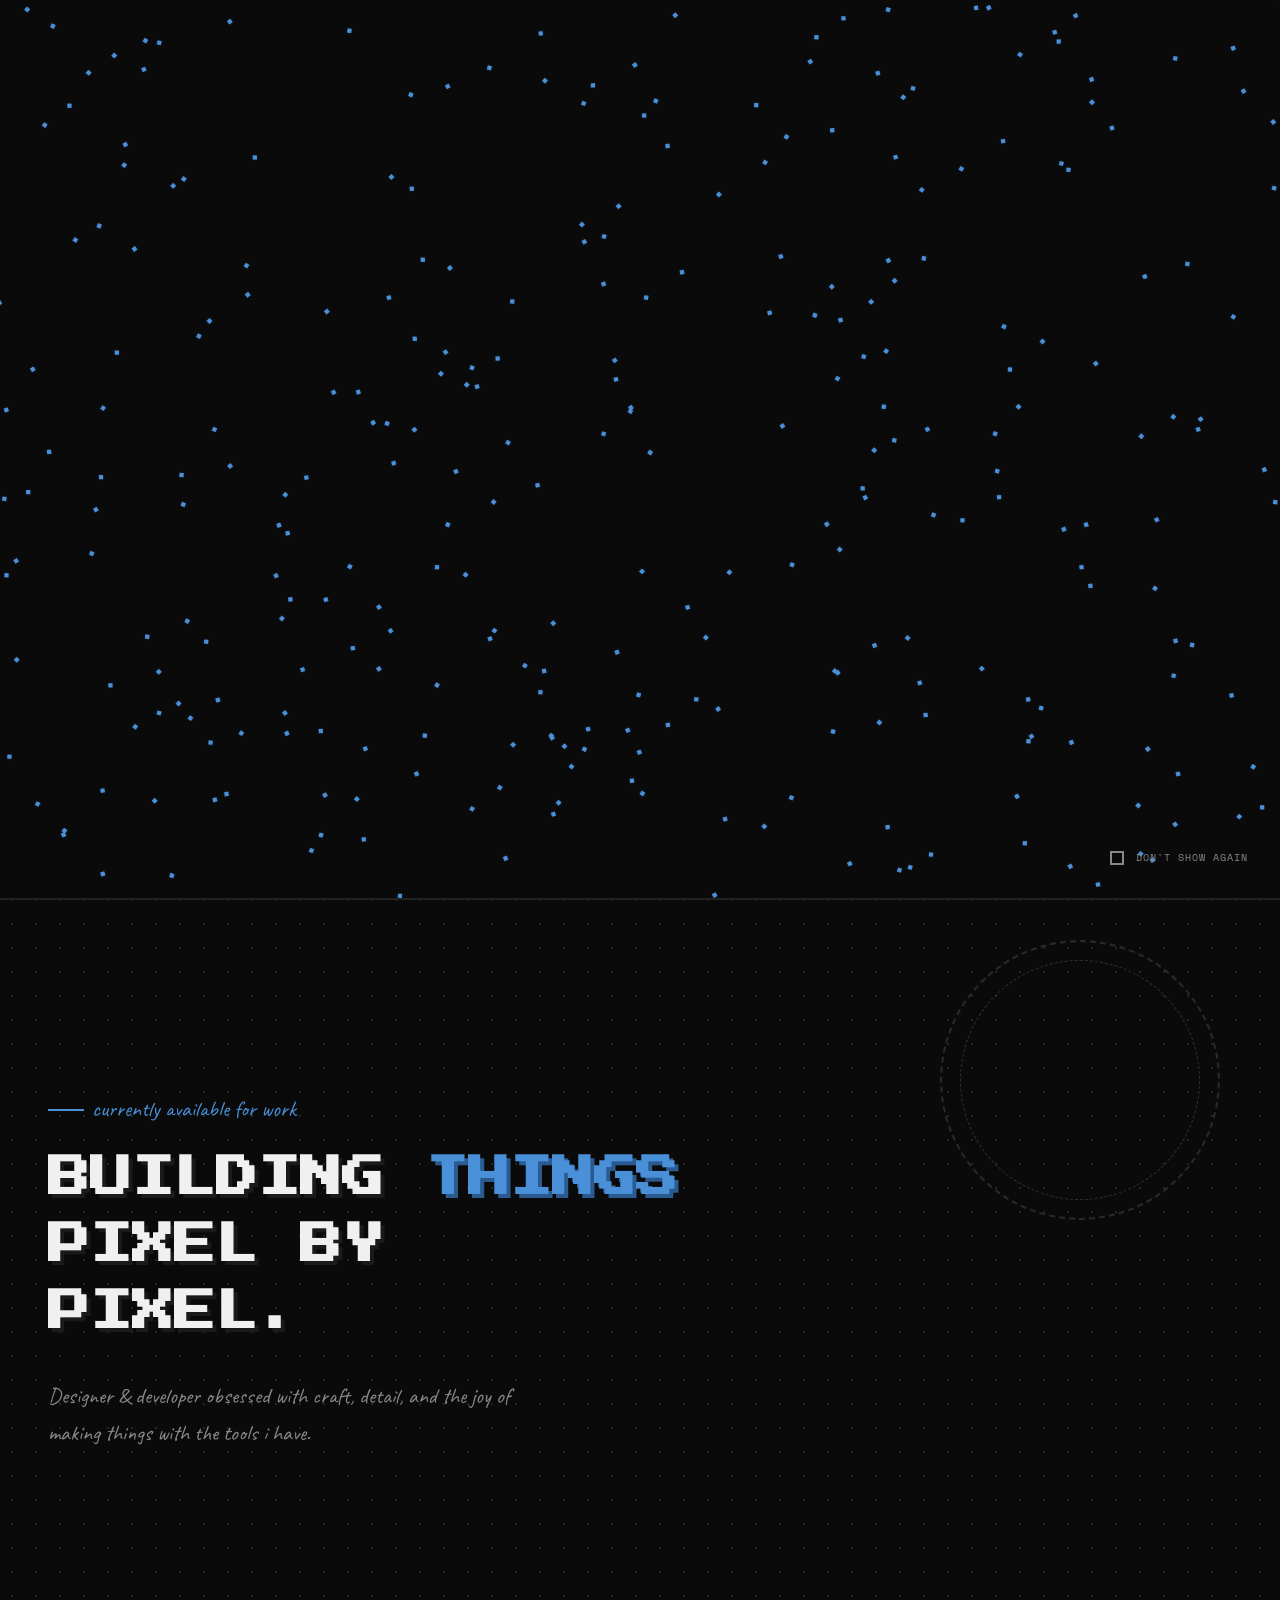
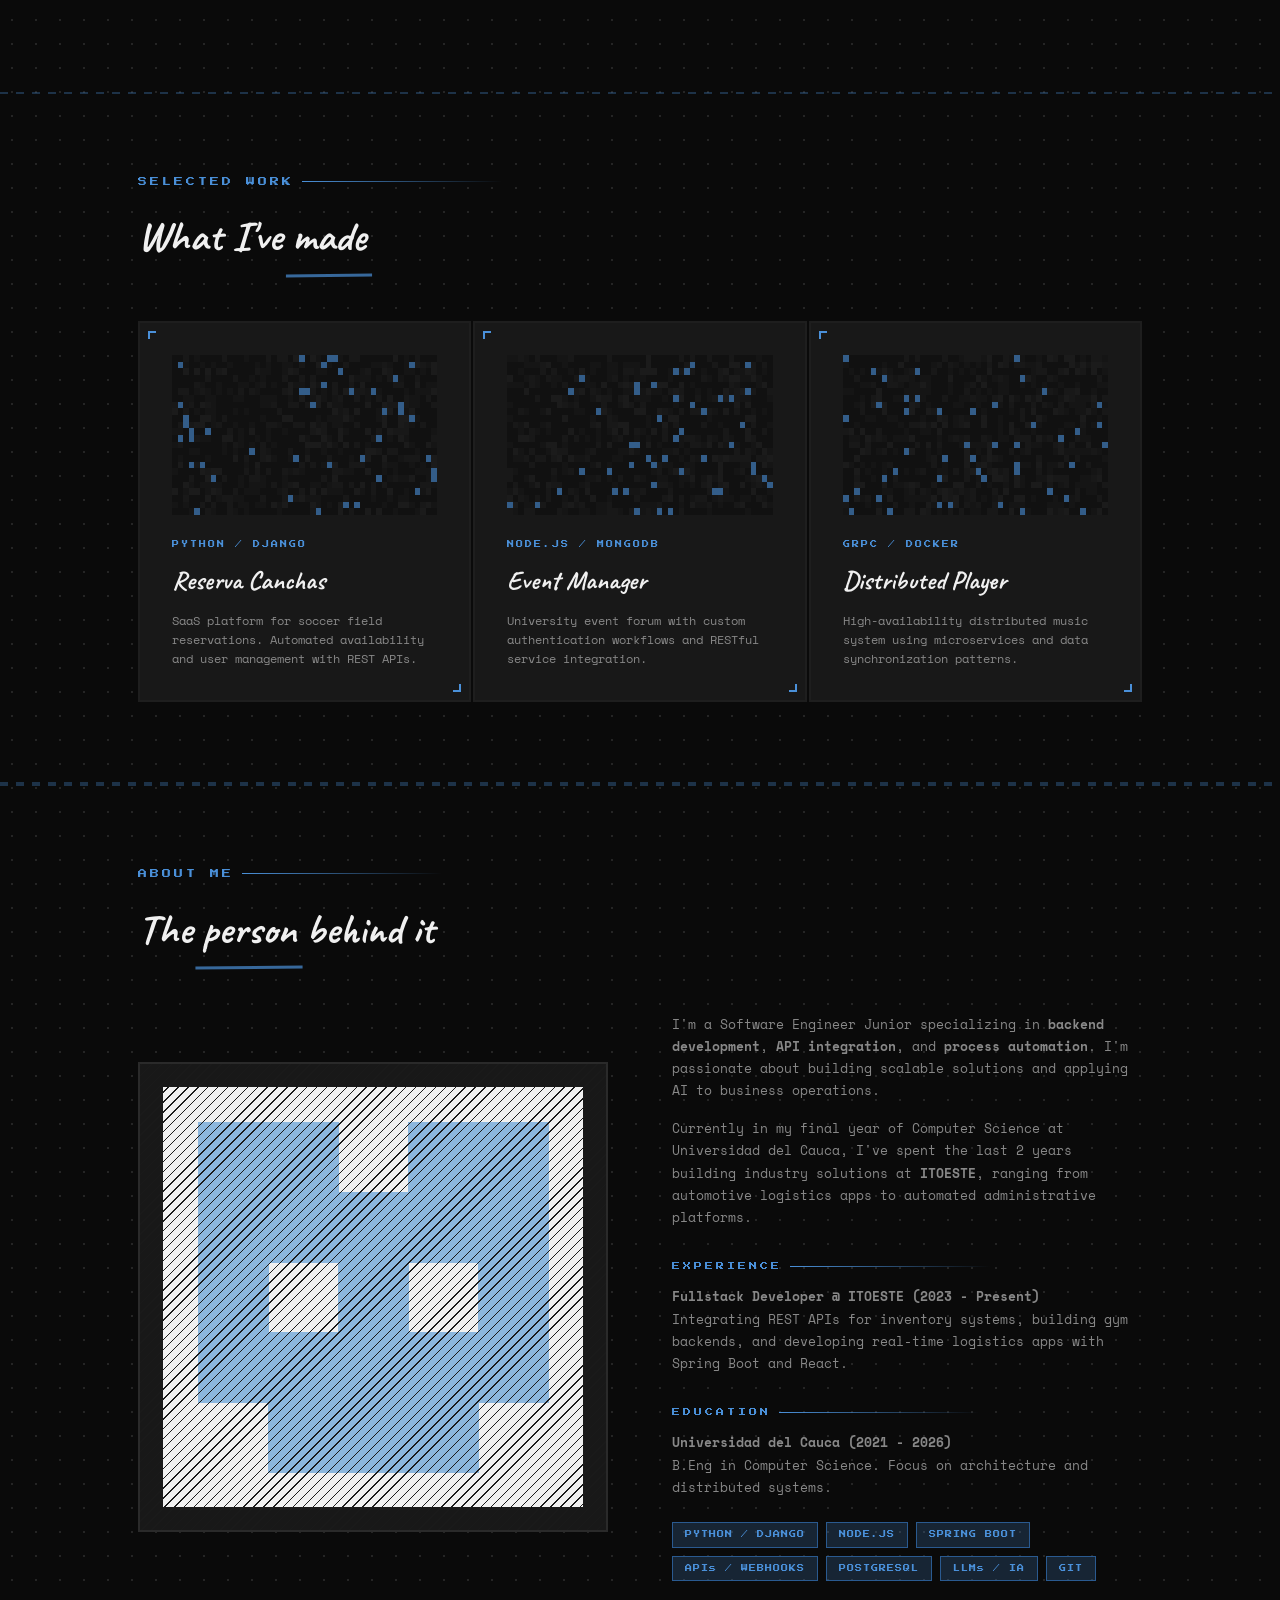
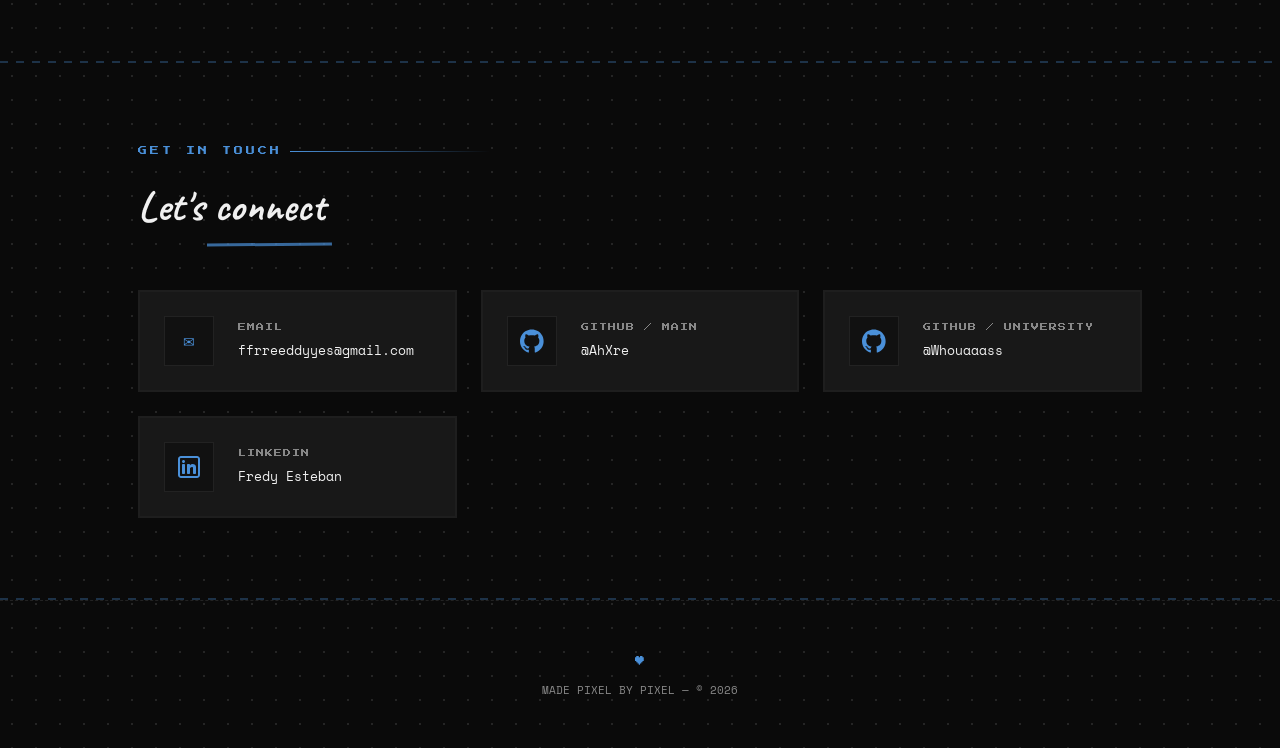
<file: index.html>
<!DOCTYPE html>
<html lang="en">
<head>
<meta charset="UTF-8">
<meta name="viewport" content="width=device-width, initial-scale=1.0">
<title>Portfolio — Frdy</title>
<link rel="icon" href="favicon.png" type="image/png">
<link href="https://fonts.googleapis.com/css2?family=Press+Start+2P&family=Caveat:wght@400;700&family=Space+Mono:wght@400;700&display=swap" rel="stylesheet">
<link rel="stylesheet" href="index.css">
</head>

<body class="no-scroll">

<!-- ─── ENTRY ANIMATION OVERLAY ──────────── -->
<div id="entry-overlay">
  <div id="name-reveal">Fredy Esteban</div>
  <div id="pixel-grid-container">
    <div id="pixel-grid"></div>
  </div>
  <div id="overlay-btns" class="btn-group reveal-btns">
    <a href="#work" class="btn btn-primary">▶ See my work</a>
    <a href="#contact" class="btn btn-outline">→ Get in touch</a>
  </div>
  <div id="entry-hint">
    <span class="hint-icon">↖</span>
    <span>Move your mouse or touch to reveal</span>
  </div>
  <div class="skip-container">
    <label class="skip-label">
      <input type="checkbox" id="skip-animation-check">
      <span class="custom-checkbox"></span>
      Don't show again
    </label>
  </div>
</div>

<!-- ─── NAV ─────────────────────────────── -->
<nav>
  <div class="logo">[ FREDY.DEV ]</div>
  <ul class="nav-links">
    <li><a href="#work">work</a></li>
    <li><a href="#about">about</a></li>
    <li><a href="#contact">contact</a></li>
  </ul>
  <button id="menu-toggle" aria-label="Toggle menu">
    <span class="bar"></span>
    <span class="bar"></span>
    <span class="bar"></span>
  </button>
</nav>

<!-- ─── HERO ─────────────────────────────── -->
<div class="hero">
  <div class="eyebrow">currently available for work</div>
  <h1>BUILDING <span>THINGS</span><br>PIXEL BY<br>PIXEL.</h1>
  <p class="hero-sub">Designer & developer obsessed with craft, detail, and the joy of making things with the tools i have.</p>
</div>

<div class="divider"></div>

<!-- ─── WORK ──────────────────────────────── -->
<section id="work">
  <div class="section-label">selected work</div>
  <h2>What I've <span class="sketch-underline">made</span></h2>

  <div class="work-grid">
    <div class="work-card" onclick="window.open('https://github.com/cuybyter-alt/CanchaAppWeb', '_blank')">
      <div class="card-img">
        <canvas id="c1" width="48" height="24"></canvas>
      </div>
      <div class="card-tag">PYTHON / DJANGO</div>
      <div class="card-title">Reserva Canchas</div>
      <p class="card-desc">SaaS platform for soccer field reservations. Automated availability and user management with REST APIs.</p>
    </div>

    <div class="work-card" onclick="window.open('https://github.com/maxskaink/EventManager', '_blank')">
      <div class="card-img">
        <canvas id="c2" width="48" height="24"></canvas>
      </div>
      <div class="card-tag">NODE.JS / MONGODB</div>
      <div class="card-title">Event Manager</div>
      <p class="card-desc">University event forum with custom authentication workflows and RESTful service integration.</p>
    </div>
    <div class="work-card" onclick="window.open('https://github.com/Whouaaass/lsd_requerimiento_2', '_blank')">
      <div class="card-img">
        <canvas id="c3" width="48" height="24"></canvas>
      </div>
      <div class="card-tag">gRPC / DOCKER</div>
      <div class="card-title">Distributed Player</div>
      <p class="card-desc">High-availability distributed music system using microservices and data synchronization patterns.</p>
    </div>
  </div>
</section>

<div class="divider"></div>

<!-- ─── STYLE GUIDE ──────────────────────── -->
<section class="hidden">
  <div class="section-label">style guide</div>
  <h2>The Design <span class="sketch-underline">System</span></h2>

  <div class="guide-grid">
    <!-- Colors -->
    <div class="guide-block">
      <div class="guide-title">// COLOR PALETTE</div>
      <div class="swatch-row">
        <div>
          <div class="swatch" style="background:#0a0a0a;border:2px solid #2a2a2a;"></div>
          <div class="swatch-label">BLACK<br>#0a0a0a</div>
        </div>
        <div>
          <div class="swatch" style="background:#181818;border:2px solid #2a2a2a;"></div>
          <div class="swatch-label">PANEL<br>#181818</div>
        </div>
        <div>
          <div class="swatch" style="background:#f0f0f0;"></div>
          <div class="swatch-label">WHITE<br>#f0f0f0</div>
        </div>
        <div>
          <div class="swatch" style="background:#4a90d9;"></div>
          <div class="swatch-label">BAY<br>#4a90d9</div>
        </div>
        <div>
          <div class="swatch" style="background:#2a5a90;"></div>
          <div class="swatch-label">DIM<br>#2a5a90</div>
        </div>
      </div>
    </div>

    <!-- Typography -->
    <div class="guide-block">
      <div class="guide-title">// TYPOGRAPHY</div>

      <div class="type-specimen">
        <div class="type-meta">Press Start 2P — headings, UI labels</div>
        <div style="font-family:'Press Start 2P',monospace;font-size:14px;color:var(--white);">HELLO WORLD</div>
      </div>
      <div class="type-specimen">
        <div class="type-meta">Caveat — display text, sketch feel</div>
        <div style="font-family:'Caveat',cursive;font-size:30px;font-weight:700;color:var(--white);">Hello World</div>
      </div>
      <div class="type-specimen">
        <div class="type-meta">Space Mono — body, code, UI</div>
        <div style="font-family:'Space Mono',monospace;font-size:13px;color:var(--white);">Hello World — 0123456789</div>
      </div>
    </div>

    <!-- Buttons -->
    <div class="guide-block">
      <div class="guide-title">// COMPONENTS — BUTTONS</div>
      <div style="display:flex;flex-direction:column;gap:1rem;align-items:flex-start;">
        <a href="#" class="btn btn-primary">▶ Primary Action</a>
        <a href="#" class="btn btn-outline">→ Secondary</a>
      </div>
    </div>

    <!-- Effects -->
    <div class="guide-block">
      <div class="guide-title">// EFFECTS & TEXTURE</div>
      <div style="display:flex;flex-direction:column;gap:1rem;">
        <div style="padding:1rem;background:var(--panel);border:2px solid #2a2a2a;position:relative;">
          <div style="position:absolute;top:6px;left:6px;width:6px;height:6px;border-top:2px solid var(--bay-blue);border-left:2px solid var(--bay-blue);"></div>
          <div style="position:absolute;bottom:6px;right:6px;width:6px;height:6px;border-bottom:2px solid var(--bay-blue);border-right:2px solid var(--bay-blue);"></div>
          <span style="font-size:12px;color:var(--muted);">Pixel corner card</span>
        </div>
        <div style="padding:1rem;background:var(--bay-glow);border:2px solid var(--bay-blue);box-shadow:0 0 18px var(--bay-glow);">
          <span style="font-size:12px;color:var(--bay-blue);font-family:'Press Start 2P',monospace;font-size:8px;">BLUE LIGHT PANEL</span>
        </div>
        <div style="height:2px;background:repeating-linear-gradient(90deg,var(--bay-blue) 0px,var(--bay-blue) 8px,transparent 8px,transparent 16px);"></div>
        <div style="font-family:'Caveat',cursive;font-size:18px;color:var(--muted);">— dashed rules, hatch fills, rough edges</div>
      </div>
    </div>
  </div>

  <!-- Skills tags demo -->
  <div class="guide-title" style="margin-top:1rem;">// TAGS & LABELS</div>
  <div class="skill-list">
    <span class="skill-pill">REACT</span>
    <span class="skill-pill">CANVAS</span>
    <span class="skill-pill">THREE.JS</span>
    <span class="skill-pill">CSS</span>
    <span class="skill-pill">MOTION</span>
    <span class="skill-pill">FIGMA</span>
  </div>
</section>

<div class="divider"></div>

<!-- ─── ABOUT ──────────────────────────────── -->
<section id="about">
  <div class="section-label">about me</div>
  <h2>The <span class="sketch-underline">person</span> behind it</h2>

  <div class="about-wrap">
    <div class="sketch-avatar">
        <img src="assets/person-image.png" alt="person-image" />
    </div>
    <div class="about-text">
      <p>I'm a Software Engineer Junior specializing in <strong>backend development</strong>, <strong>API integration</strong>, and <strong>process automation</strong>. I'm passionate about building scalable solutions and applying AI to business operations.</p>
      
      <p>Currently in my final year of Computer Science at Universidad del Cauca, I've spent the last 2 years building industry solutions at <strong>ITOESTE</strong>, ranging from automotive logistics apps to automated administrative platforms.</p>

      <div class="section-label" style="margin-top:2rem; font-size: 8px;">Experience</div>
      <p><strong>Fullstack Developer @ ITOESTE (2023 - Present)</strong><br>
      Integrating REST APIs for inventory systems, building gym backends, and developing real-time logistics apps with Spring Boot and React.</p>

      <div class="section-label" style="margin-top:2rem; font-size: 8px;">Education</div>
      <p><strong>Universidad del Cauca (2021 - 2026)</strong><br>
      B.Eng in Computer Science. Focus on architecture and distributed systems.</p>

      <div class="skill-list">
        <span class="skill-pill">PYTHON / DJANGO</span>
        <span class="skill-pill">NODE.JS</span>
        <span class="skill-pill">SPRING BOOT</span>
        <span class="skill-pill">APIs / WEBHOOKS</span>
        <span class="skill-pill">POSTGRESQL</span>
        <span class="skill-pill">LLMs / IA</span>
        <span class="skill-pill">GIT</span>
      </div>
    </div>
  </div>
</section>

<div class="divider"></div>

<!-- ─── CONTACT ─────────────────────────────── -->
<section id="contact">
  <div class="section-label">get in touch</div>
  <h2>Let's <span class="sketch-underline">connect</span></h2>

  <div class="contact-grid">
    <a href="mailto:ffrreeddyyes@gmail.com" class="contact-card">
      <div class="contact-icon">✉</div>
      <div class="contact-info">
        <div class="contact-type">EMAIL</div>
        <div class="contact-value">ffrreeddyyes@gmail.com</div>
      </div>
    </a>

    <a href="https://github.com/AhXre" target="_blank" class="contact-card">
      <div class="contact-icon">
        <svg viewBox="0 -0.5 25 25" xmlns="http://www.w3.org/2000/svg" fill="currentColor"><path d="m12.301 0h.093c2.242 0 4.34.613 6.137 1.68l-.055-.031c1.871 1.094 3.386 2.609 4.449 4.422l.031.058c1.04 1.769 1.654 3.896 1.654 6.166 0 5.406-3.483 10-8.327 11.658l-.087.026c-.063.02-.135.031-.209.031-.162 0-.312-.054-.433-.144l.002.001c-.128-.115-.208-.281-.208-.466 0-.005 0-.01 0-.014v.001q0-.048.008-1.226t.008-2.154c.007-.075.011-.161.011-.249 0-.792-.323-1.508-.844-2.025.618-.061 1.176-.163 1.718-.305l-.076.017c.573-.16 1.073-.373 1.537-.642l-.031.017c.508-.28.938-.636 1.292-1.058l.006-.007c.372-.476.663-1.036.84-1.645l.009-.035c.209-.683.329-1.468.329-2.281 0-.045 0-.091-.001-.136v.007c0-.022.001-.047.001-.072 0-1.248-.482-2.383-1.269-3.23l.003.003c.168-.44.265-.948.265-1.479 0-.649-.145-1.263-.404-1.814l.011.026c-.115-.022-.246-.035-.381-.035-.334 0-.649.078-.929.216l.012-.005c-.568.21-1.054.448-1.512.726l.038-.022-.609.384c-.922-.264-1.981-.416-3.075-.416s-2.153.152-3.157.436l.081-.02q-.256-.176-.681-.433c-.373-.214-.814-.421-1.272-.595l-.066-.022c-.293-.154-.64-.244-1.009-.244-.124 0-.246.01-.364.03l.013-.002c-.248.524-.393 1.139-.393 1.788 0 .531.097 1.04.275 1.509l-.01-.029c-.785.844-1.266 1.979-1.266 3.227 0 .025 0 .051.001.076v-.004c-.001.039-.001.084-.001.13 0 .809.12 1.591.344 2.327l-.015-.057c.189.643.476 1.202.85 1.693l-.009-.013c.354.435.782.793 1.267 1.062l.022.011c.432.252.933.465 1.46.614l.046.011c.466.125 1.024.227 1.595.284l.046.004c-.431.428-.718 1-.784 1.638l-.001.012c-.207.101-.448.183-.699.236l-.021.004c-.256.051-.549.08-.85.08-.022 0-.044 0-.066 0h.003c-.394-.008-.756-.136-1.055-.348l.006.004c-.371-.259-.671-.595-.881-.986l-.007-.015c-.198-.336-.459-.614-.768-.827l-.009-.006c-.225-.169-.49-.301-.776-.38l-.016-.004-.32-.048c-.023-.002-.05-.003-.077-.003-.14 0-.273.028-.394.077l.007-.003q-.128.072-.08.184c.039.086.087.16.145.225l-.001-.001c.061.072.13.135.205.19l.003.002.112.08c.283.148.516.354.693.603l.004.006c.191.237.359.505.494.792l.01.024.16.368c.135.402.38.738.7.981l.005.004c.3.234.662.402 1.057.478l.016.002c.33.064.714.104 1.106.112h.007c.045.002.097.002.15.002.261 0 .517-.021.767-.062l-.027.004.368-.064q0 .609.008 1.418t.008.873v.014c0 .185-.08.351-.208.466h-.001c-.119.089-.268.143-.431.143-.075 0-.147-.011-.214-.032l.005.001c-4.929-1.689-8.409-6.283-8.409-11.69 0-2.268.612-4.393 1.681-6.219l-.032.058c1.094-1.871 2.609-3.386 4.422-4.449l.058-.031c1.739-1.034 3.835-1.645 6.073-1.645h.098-.005zm-7.64 17.666q.048-.112-.112-.192-.16-.048-.208.032-.048.112.112.192.144.096.208-.032zm.497.545q.112-.08-.032-.256-.16-.144-.256-.048-.112.08.032.256.159.157.256.047zm.48.72q.144-.112 0-.304-.128-.208-.272-.096-.144.08 0 .288t.272.112zm.672.673q.128-.128-.064-.304-.192-.192-.32-.048-.144.128.064.304.192.192.32.044zm.913.4q.048-.176-.208-.256-.24-.064-.304.112t.208.24q.24.097.304-.096zm1.009.08q0-.208-.272-.176-.256 0-.256.176 0 .208.272.176.256.001.256-.175zm.929-.16q-.032-.176-.288-.144-.256.048-.224.24t.288.128.225-.224z"/></svg>
      </div>
      <div class="contact-info">
        <div class="contact-type">GITHUB / MAIN</div>
        <div class="contact-value">@AhXre</div>
      </div>
    </a>

    <a href="https://github.com/Whouaaass" target="_blank" class="contact-card">
      <div class="contact-icon">
        <svg viewBox="0 -0.5 25 25" xmlns="http://www.w3.org/2000/svg" fill="currentColor"><path d="m12.301 0h.093c2.242 0 4.34.613 6.137 1.68l-.055-.031c1.871 1.094 3.386 2.609 4.449 4.422l.031.058c1.04 1.769 1.654 3.896 1.654 6.166 0 5.406-3.483 10-8.327 11.658l-.087.026c-.063.02-.135.031-.209.031-.162 0-.312-.054-.433-.144l.002.001c-.128-.115-.208-.281-.208-.466 0-.005 0-.01 0-.014v.001q0-.048.008-1.226t.008-2.154c.007-.075.011-.161.011-.249 0-.792-.323-1.508-.844-2.025.618-.061 1.176-.163 1.718-.305l-.076.017c.573-.16 1.073-.373 1.537-.642l-.031.017c.508-.28.938-.636 1.292-1.058l.006-.007c.372-.476.663-1.036.84-1.645l.009-.035c.209-.683.329-1.468.329-2.281 0-.045 0-.091-.001-.136v.007c0-.022.001-.047.001-.072 0-1.248-.482-2.383-1.269-3.23l.003.003c.168-.44.265-.948.265-1.479 0-.649-.145-1.263-.404-1.814l.011.026c-.115-.022-.246-.035-.381-.035-.334 0-.649.078-.929.216l.012-.005c-.568.21-1.054.448-1.512.726l.038-.022-.609.384c-.922-.264-1.981-.416-3.075-.416s-2.153.152-3.157.436l.081-.02q-.256-.176-.681-.433c-.373-.214-.814-.421-1.272-.595l-.066-.022c-.293-.154-.64-.244-1.009-.244-.124 0-.246.01-.364.03l.013-.002c-.248.524-.393 1.139-.393 1.788 0 .531.097 1.04.275 1.509l-.01-.029c-.785.844-1.266 1.979-1.266 3.227 0 .025 0 .051.001.076v-.004c-.001.039-.001.084-.001.13 0 .809.12 1.591.344 2.327l-.015-.057c.189.643.476 1.202.85 1.693l-.009-.013c.354.435.782.793 1.267 1.062l.022.011c.432.252.933.465 1.46.614l.046.011c.466.125 1.024.227 1.595.284l.046.004c-.431.428-.718 1-.784 1.638l-.001.012c-.207.101-.448.183-.699.236l-.021.004c-.256.051-.549.08-.85.08-.022 0-.044 0-.066 0h.003c-.394-.008-.756-.136-1.055-.348l.006.004c-.371-.259-.671-.595-.881-.986l-.007-.015c-.198-.336-.459-.614-.768-.827l-.009-.006c-.225-.169-.49-.301-.776-.38l-.016-.004-.32-.048c-.023-.002-.05-.003-.077-.003-.14 0-.273.028-.394.077l.007-.003q-.128.072-.08.184c.039.086.087.16.145.225l-.001-.001c.061.072.13.135.205.19l.003.002.112.08c.283.148.516.354.693.603l.004.006c.191.237.359.505.494.792l.01.024.16.368c.135.402.38.738.7.981l.005.004c.3.234.662.402 1.057.478l.016.002c.33.064.714.104 1.106.112h.007c.045.002.097.002.15.002.261 0 .517-.021.767-.062l-.027.004.368-.064q0 .609.008 1.418t.008.873v.014c0 .185-.08.351-.208.466h-.001c-.119.089-.268.143-.431.143-.075 0-.147-.011-.214-.032l.005.001c-4.929-1.689-8.409-6.283-8.409-11.69 0-2.268.612-4.393 1.681-6.219l-.032.058c1.094-1.871 2.609-3.386 4.422-4.449l.058-.031c1.739-1.034 3.835-1.645 6.073-1.645h.098-.005zm-7.64 17.666q.048-.112-.112-.192-.16-.048-.208.032-.048.112.112.192.144.096.208-.032zm.497.545q.112-.08-.032-.256-.16-.144-.256-.048-.112.08.032.256.159.157.256.047zm.48.72q.144-.112 0-.304-.128-.208-.272-.096-.144.08 0 .288t.272.112zm.672.673q.128-.128-.064-.304-.192-.192-.32-.048-.144.128.064.304.192.192.32.044zm.913.4q.048-.176-.208-.256-.24-.064-.304.112t.208.24q.24.097.304-.096zm1.009.08q0-.208-.272-.176-.256 0-.256.176 0 .208.272.176.256.001.256-.175zm.929-.16q-.032-.176-.288-.144-.256.048-.224.24t.288.128.225-.224z"/></svg>
      </div>
      <div class="contact-info">
        <div class="contact-type">GITHUB / UNIVERSITY</div>
        <div class="contact-value">@Whouaaass</div>
      </div>
    </a>

    <a href="https://www.linkedin.com/in/fredy-y/" target="_blank" class="contact-card">
      <div class="contact-icon">
        <svg viewBox="0 0 24 24" fill="none" xmlns="http://www.w3.org/2000/svg"><path d="M6.5 8C7.32843 8 8 7.32843 8 6.5C8 5.67157 7.32843 5 6.5 5C5.67157 5 5 5.67157 5 6.5C5 7.32843 5.67157 8 6.5 8Z" fill="currentColor"/><path d="M5 10C5 9.44772 5.44772 9 6 9H7C7.55228 9 8 9.44771 8 10V18C8 18.5523 7.55228 19 7 19H6C5.44772 19 5 18.5523 5 18V10Z" fill="currentColor"/><path d="M11 19H12C12.5523 19 13 18.5523 13 18V13.5C13 12 16 11 16 13V18.0004C16 18.5527 16.4477 19 17 19H18C18.5523 19 19 18.5523 19 18V12C19 10 17.5 9 15.5 9C13.5 9 13 10.5 13 10.5V10C13 9.44771 12.5523 9 12 9H11C10.4477 9 10 9.44772 10 10V18C10 18.5523 10.4477 19 11 19Z" fill="currentColor"/><path fill-rule="evenodd" clip-rule="evenodd" d="M20 1C21.6569 1 23 2.34315 23 4V20C23 21.6569 21.6569 23 20 23H4C2.34315 23 1 21.6569 1 20V4C1 2.34315 2.34315 1 4 1H20ZM20 3C20.5523 3 21 3.44772 21 4V20C21 20.5523 20.5523 21 20 21H4C3.44772 21 3 20.5523 3 20V4C3 3.44772 3.44772 3 4 3H20Z" fill="currentColor"/></svg>
      </div>
      <div class="contact-info">
        <div class="contact-type">LINKEDIN</div>
        <div class="contact-value">Fredy Esteban</div>
      </div>
    </a>
  </div>
</section>

<div class="divider"></div>

<!-- ─── FOOTER ────────────────────────────── -->
<footer>
  <div class="pixel-heart">♥</div>
  <p>MADE PIXEL BY PIXEL — © 2026</p>
</footer>

<!-- ─── CANVAS PIXEL ART FILLS & ENTRY ANIM ───────────── -->
<script src="scripts/opening-animation.js"></script>

</body>
</html>
</file>
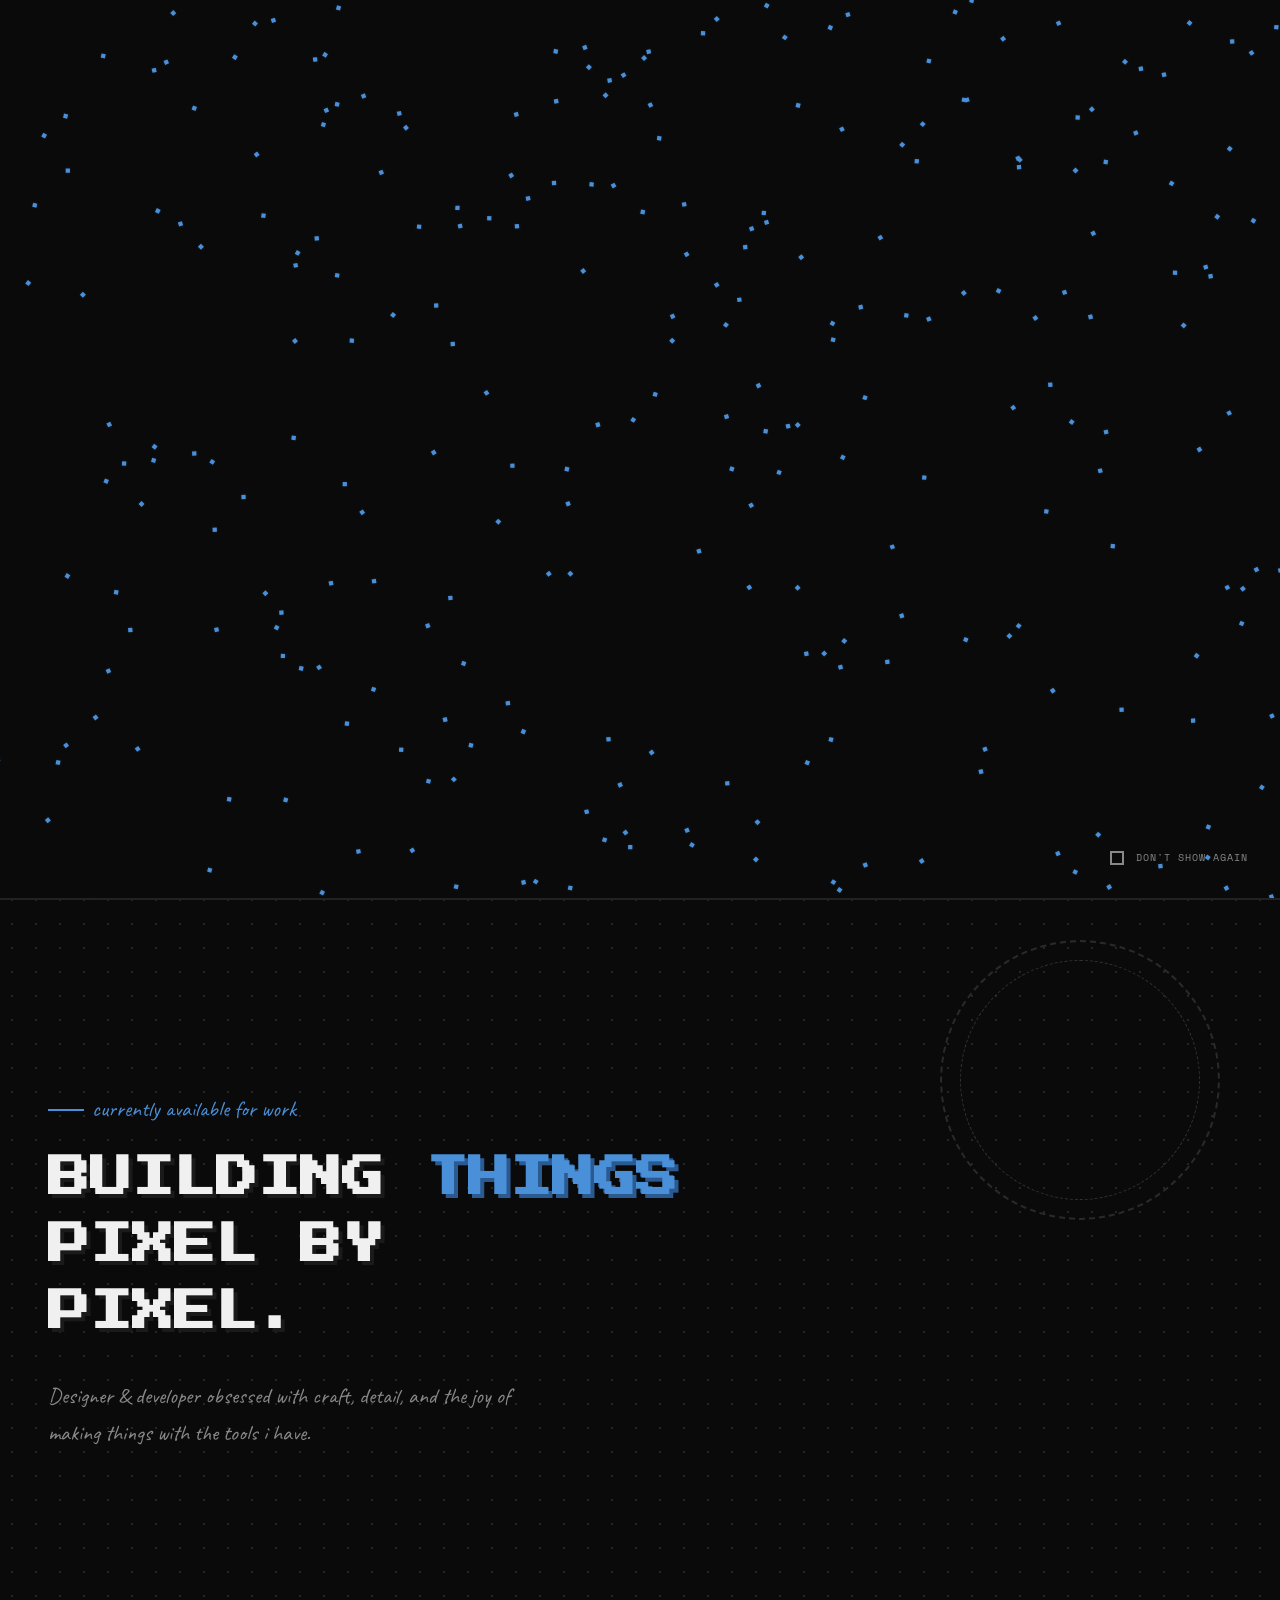
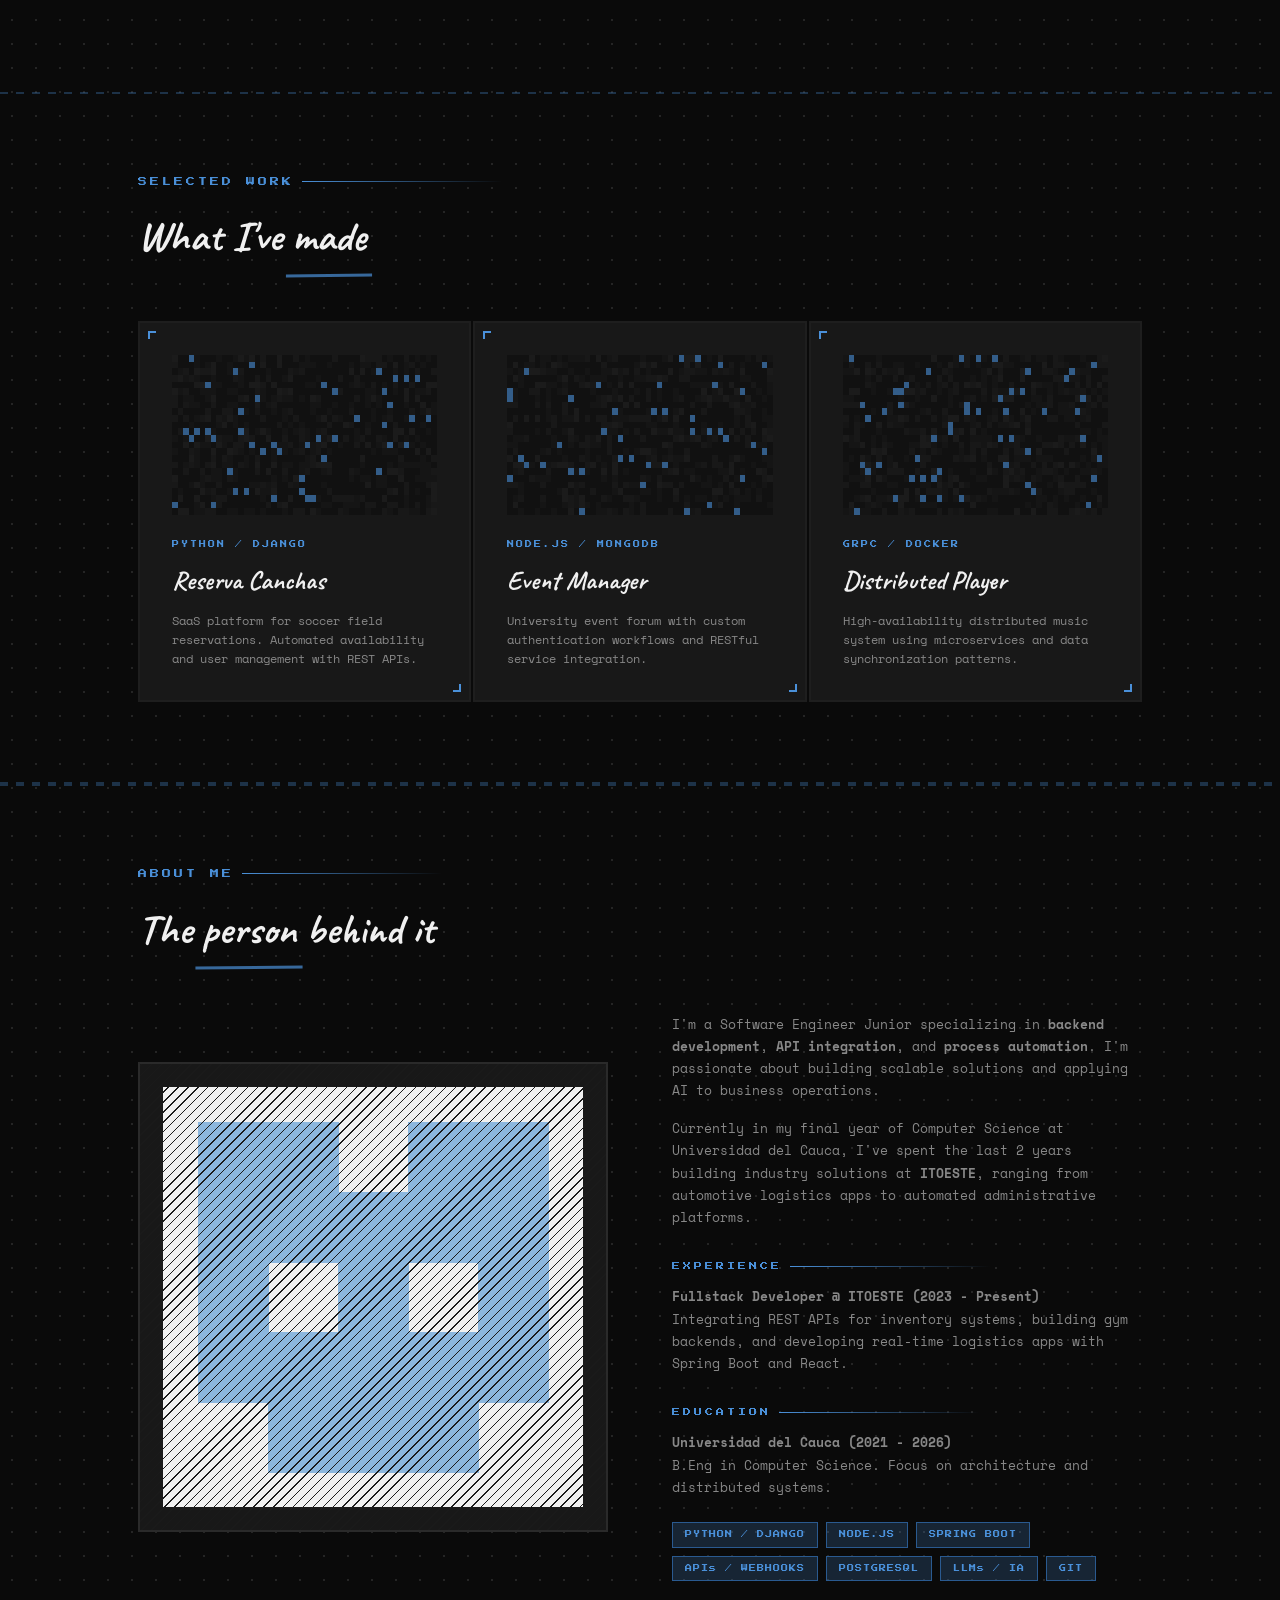
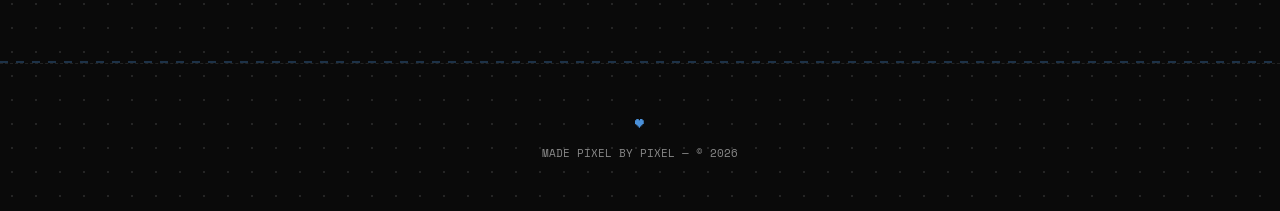
<file: main.html>
<!DOCTYPE html>
<html lang="en">
<head>
<meta charset="UTF-8">
<meta name="viewport" content="width=device-width, initial-scale=1.0">
<title>Portfolio — Style Guide</title>
<link href="https://fonts.googleapis.com/css2?family=Press+Start+2P&family=Caveat:wght@400;700&family=Space+Mono:wght@400;700&display=swap" rel="stylesheet">
<link rel="stylesheet" href="main.css">
</head>

<body class="no-scroll">

<!-- ─── ENTRY ANIMATION OVERLAY ──────────── -->
<div id="entry-overlay">
  <div id="name-reveal">Fredy Esteban</div>
  <div id="pixel-grid-container">
    <div id="pixel-grid"></div>
  </div>
  <div id="overlay-btns" class="btn-group reveal-btns">
    <a href="#" class="btn btn-primary">▶ See my work</a>
    <a href="#" class="btn btn-outline">→ Get in touch</a>
  </div>
  <div id="entry-hint">
    <span class="hint-icon">↖</span>
    <span>Move your mouse or touch to reveal</span>
  </div>
  <div class="skip-container">
    <label class="skip-label">
      <input type="checkbox" id="skip-animation-check">
      <span class="custom-checkbox"></span>
      Don't show again
    </label>
  </div>
</div>

<!-- ─── NAV ─────────────────────────────── -->
<nav>
  <div class="logo">[ FREDY.DEV ]</div>
  <ul class="nav-links">
    <li><a href="#work">work</a></li>
    <li><a href="#about">about</a></li>
    <li><a href="mailto:ffrreeddyyes@gmail.com">contact</a></li>
  </ul>
  <button id="menu-toggle" aria-label="Toggle menu">
    <span class="bar"></span>
    <span class="bar"></span>
    <span class="bar"></span>
  </button>
</nav>

<!-- ─── HERO ─────────────────────────────── -->
<div class="hero">
  <div class="eyebrow">currently available for work</div>
  <h1>BUILDING <span>THINGS</span><br>PIXEL BY<br>PIXEL.</h1>
  <p class="hero-sub">Designer & developer obsessed with craft, detail, and the joy of making things with the tools i have.</p>
</div>

<div class="divider"></div>

<!-- ─── WORK ──────────────────────────────── -->
<section id="work">
  <div class="section-label">selected work</div>
  <h2>What I've <span class="sketch-underline">made</span></h2>

  <div class="work-grid">
    <div class="work-card" onclick="window.open('https://github.com/cuybyter-alt/CanchaAppWeb', '_blank')">
      <div class="card-img">
        <canvas id="c1" width="48" height="24"></canvas>
      </div>
      <div class="card-tag">PYTHON / DJANGO</div>
      <div class="card-title">Reserva Canchas</div>
      <p class="card-desc">SaaS platform for soccer field reservations. Automated availability and user management with REST APIs.</p>
    </div>

    <div class="work-card" onclick="window.open('https://github.com/maxskaink/EventManager', '_blank')">
      <div class="card-img">
        <canvas id="c2" width="48" height="24"></canvas>
      </div>
      <div class="card-tag">NODE.JS / MONGODB</div>
      <div class="card-title">Event Manager</div>
      <p class="card-desc">University event forum with custom authentication workflows and RESTful service integration.</p>
    </div>
    <div class="work-card" onclick="window.open('https://github.com/Whouaaass/lsd_requerimiento_2', '_blank')">
      <div class="card-img">
        <canvas id="c3" width="48" height="24"></canvas>
      </div>
      <div class="card-tag">gRPC / DOCKER</div>
      <div class="card-title">Distributed Player</div>
      <p class="card-desc">High-availability distributed music system using microservices and data synchronization patterns.</p>
    </div>
  </div>
</section>

<div class="divider"></div>

<!-- ─── STYLE GUIDE ──────────────────────── -->
<section class="hidden">
  <div class="section-label">style guide</div>
  <h2>The Design <span class="sketch-underline">System</span></h2>

  <div class="guide-grid">
    <!-- Colors -->
    <div class="guide-block">
      <div class="guide-title">// COLOR PALETTE</div>
      <div class="swatch-row">
        <div>
          <div class="swatch" style="background:#0a0a0a;border:2px solid #2a2a2a;"></div>
          <div class="swatch-label">BLACK<br>#0a0a0a</div>
        </div>
        <div>
          <div class="swatch" style="background:#181818;border:2px solid #2a2a2a;"></div>
          <div class="swatch-label">PANEL<br>#181818</div>
        </div>
        <div>
          <div class="swatch" style="background:#f0f0f0;"></div>
          <div class="swatch-label">WHITE<br>#f0f0f0</div>
        </div>
        <div>
          <div class="swatch" style="background:#4a90d9;"></div>
          <div class="swatch-label">BAY<br>#4a90d9</div>
        </div>
        <div>
          <div class="swatch" style="background:#2a5a90;"></div>
          <div class="swatch-label">DIM<br>#2a5a90</div>
        </div>
      </div>
    </div>

    <!-- Typography -->
    <div class="guide-block">
      <div class="guide-title">// TYPOGRAPHY</div>

      <div class="type-specimen">
        <div class="type-meta">Press Start 2P — headings, UI labels</div>
        <div style="font-family:'Press Start 2P',monospace;font-size:14px;color:var(--white);">HELLO WORLD</div>
      </div>
      <div class="type-specimen">
        <div class="type-meta">Caveat — display text, sketch feel</div>
        <div style="font-family:'Caveat',cursive;font-size:30px;font-weight:700;color:var(--white);">Hello World</div>
      </div>
      <div class="type-specimen">
        <div class="type-meta">Space Mono — body, code, UI</div>
        <div style="font-family:'Space Mono',monospace;font-size:13px;color:var(--white);">Hello World — 0123456789</div>
      </div>
    </div>

    <!-- Buttons -->
    <div class="guide-block">
      <div class="guide-title">// COMPONENTS — BUTTONS</div>
      <div style="display:flex;flex-direction:column;gap:1rem;align-items:flex-start;">
        <a href="#" class="btn btn-primary">▶ Primary Action</a>
        <a href="#" class="btn btn-outline">→ Secondary</a>
      </div>
    </div>

    <!-- Effects -->
    <div class="guide-block">
      <div class="guide-title">// EFFECTS & TEXTURE</div>
      <div style="display:flex;flex-direction:column;gap:1rem;">
        <div style="padding:1rem;background:var(--panel);border:2px solid #2a2a2a;position:relative;">
          <div style="position:absolute;top:6px;left:6px;width:6px;height:6px;border-top:2px solid var(--bay-blue);border-left:2px solid var(--bay-blue);"></div>
          <div style="position:absolute;bottom:6px;right:6px;width:6px;height:6px;border-bottom:2px solid var(--bay-blue);border-right:2px solid var(--bay-blue);"></div>
          <span style="font-size:12px;color:var(--muted);">Pixel corner card</span>
        </div>
        <div style="padding:1rem;background:var(--bay-glow);border:2px solid var(--bay-blue);box-shadow:0 0 18px var(--bay-glow);">
          <span style="font-size:12px;color:var(--bay-blue);font-family:'Press Start 2P',monospace;font-size:8px;">BLUE LIGHT PANEL</span>
        </div>
        <div style="height:2px;background:repeating-linear-gradient(90deg,var(--bay-blue) 0px,var(--bay-blue) 8px,transparent 8px,transparent 16px);"></div>
        <div style="font-family:'Caveat',cursive;font-size:18px;color:var(--muted);">— dashed rules, hatch fills, rough edges</div>
      </div>
    </div>
  </div>

  <!-- Skills tags demo -->
  <div class="guide-title" style="margin-top:1rem;">// TAGS & LABELS</div>
  <div class="skill-list">
    <span class="skill-pill">REACT</span>
    <span class="skill-pill">CANVAS</span>
    <span class="skill-pill">THREE.JS</span>
    <span class="skill-pill">CSS</span>
    <span class="skill-pill">MOTION</span>
    <span class="skill-pill">FIGMA</span>
  </div>
</section>

<div class="divider"></div>

<!-- ─── ABOUT ──────────────────────────────── -->
<section id="about">
  <div class="section-label">about me</div>
  <h2>The <span class="sketch-underline">person</span> behind it</h2>

  <div class="about-wrap">
    <div class="sketch-avatar">
        <img src="assets/person-image.png" alt="person-image" />
    </div>
    <div class="about-text">
      <p>I'm a Software Engineer Junior specializing in <strong>backend development</strong>, <strong>API integration</strong>, and <strong>process automation</strong>. I'm passionate about building scalable solutions and applying AI to business operations.</p>
      
      <p>Currently in my final year of Computer Science at Universidad del Cauca, I've spent the last 2 years building industry solutions at <strong>ITOESTE</strong>, ranging from automotive logistics apps to automated administrative platforms.</p>

      <div class="section-label" style="margin-top:2rem; font-size: 8px;">Experience</div>
      <p><strong>Fullstack Developer @ ITOESTE (2023 - Present)</strong><br>
      Integrating REST APIs for inventory systems, building gym backends, and developing real-time logistics apps with Spring Boot and React.</p>

      <div class="section-label" style="margin-top:2rem; font-size: 8px;">Education</div>
      <p><strong>Universidad del Cauca (2021 - 2026)</strong><br>
      B.Eng in Computer Science. Focus on architecture and distributed systems.</p>

      <div class="skill-list">
        <span class="skill-pill">PYTHON / DJANGO</span>
        <span class="skill-pill">NODE.JS</span>
        <span class="skill-pill">SPRING BOOT</span>
        <span class="skill-pill">APIs / WEBHOOKS</span>
        <span class="skill-pill">POSTGRESQL</span>
        <span class="skill-pill">LLMs / IA</span>
        <span class="skill-pill">GIT</span>
      </div>
    </div>
  </div>
</section>

<div class="divider"></div>

<!-- ─── FOOTER ────────────────────────────── -->
<footer>
  <div class="pixel-heart">♥</div>
  <p>MADE PIXEL BY PIXEL — © 2026</p>
</footer>

<!-- ─── CANVAS PIXEL ART FILLS & ENTRY ANIM ───────────── -->
<script src="scripts/opening-animation.js"></script>

</body>
</html>
</file>
<file: index.css>
/* ─── DESIGN TOKENS ─────────────────────────────────── */
:root {
  --black: #0a0a0a;
  --off-black: #111111;
  --panel: #181818;
  --white: #f0f0f0;
  --muted: #888;
  --bay-blue: #4a90d9;
  --bay-glow: #4a90d933;
  --bay-dim: #2a5a90;
  --grid-color: #1e1e1e;
  --pixel: 2px;
}

/*  utilities */

.hidden {
  display: none;
}

.no-scroll {
  overflow: hidden;
}

/* ─── RESET ─────────────────────────────────────────── */
*,
*::before,
*::after {
  box-sizing: border-box;
  margin: 0;
  padding: 0;
}

/* ─── BODY ───────────────────────────────────────────── */
body {
  background-color: var(--black);
  color: var(--white);
  font-family: "Space Mono", monospace;
  font-size: 14px;
  line-height: 1.7;
  min-height: 100vh;
  /* Dot-grid background — sketch paper feel */
  background-image: radial-gradient(circle, #252525 1px, transparent 1px);
  background-size: 24px 24px;
  overflow-x: hidden;
}

/* ─── PIXEL BORDER UTILITY ──────────────────────────── */
/* Hand-drawn pixel border via box-shadow stacking */
.px-border {
  box-shadow:
    -2px 0 0 0 var(--white),
    2px 0 0 0 var(--white),
    0 -2px 0 0 var(--white),
    0 2px 0 0 var(--white),
    -2px -2px 0 0 var(--black),
    2px -2px 0 0 var(--black),
    -2px 2px 0 0 var(--black),
    2px 2px 0 0 var(--black);
}

.px-border-blue {
  box-shadow:
    -2px 0 0 0 var(--bay-blue),
    2px 0 0 0 var(--bay-blue),
    0 -2px 0 0 var(--bay-blue),
    0 2px 0 0 var(--bay-blue),
    -2px -2px 0 0 var(--black),
    2px -2px 0 0 var(--black),
    -2px 2px 0 0 var(--black),
    2px 2px 0 0 var(--black),
    0 0 24px 2px var(--bay-glow);
}

/* ─── PIXEL TEXT (display headings) ─────────────────── */
.font-pixel {
  font-family: "Press Start 2P", monospace;
}
.font-sketch {
  font-family: "Caveat", cursive;
}
.font-mono {
  font-family: "Space Mono", monospace;
}

/* ─── NAV ─────────────────────────────────────────────── */
nav {
  display: flex;
  align-items: center;
  justify-content: space-between;
  padding: 1.5rem 3rem;
  border-bottom: 2px solid #222;
  position: fixed;
  top: 0;
  left: 0;
  width: 100%;
  background: var(--black);
  z-index: 100;
  opacity: 0;
  transform: translateY(-100%);
  transition:
    opacity 1s ease,
    transform 1s ease;
}

nav.visible {
  opacity: 1;
  transform: translateY(0);
}

#menu-toggle {
  display: none;
}

.logo {
  font-family: "Press Start 2P", monospace;
  font-size: 11px;
  color: var(--bay-blue);
  letter-spacing: 2px;
  text-shadow: 2px 2px 0 var(--bay-dim);
  image-rendering: pixelated;
}

.nav-links {
  display: flex;
  gap: 2rem;
  list-style: none;
}

.nav-links a {
  color: var(--muted);
  text-decoration: none;
  font-family: "Space Mono", monospace;
  font-size: 12px;
  letter-spacing: 1px;
  text-transform: uppercase;
  transition: color 0.15s;
  position: relative;
}

.nav-links a::after {
  content: "";
  position: absolute;
  bottom: -4px;
  left: 0;
  width: 0;
  height: 2px;
  background: var(--bay-blue);
  transition: width 0.2s;
}

.nav-links a:hover {
  color: var(--white);
}
.nav-links a:hover::after {
  width: 100%;
}

/* ─── HERO ─────────────────────────────────────────────── */
.hero {
  min-height: 88vh;
  display: flex;
  flex-direction: column;
  justify-content: center;
  padding: 4rem 3rem;
  position: relative;
  overflow: hidden;
}

/* Sketch corner deco (SVG inline) */
.hero::before {
  content: "";
  position: absolute;
  top: 40px;
  right: 60px;
  width: 280px;
  height: 280px;
  border: 2px dashed #2a2a2a;
  border-radius: 50%;
  animation: spin 30s linear infinite;
}

.hero::after {
  content: "";
  position: absolute;
  top: 60px;
  right: 80px;
  width: 240px;
  height: 240px;
  border: 1px dashed #333;
  border-radius: 50%;
  animation: spin 20s linear infinite reverse;
}

@keyframes spin {
  to {
    transform: rotate(360deg);
  }
}

.eyebrow {
  font-family: "Caveat", cursive;
  font-size: 22px;
  color: var(--bay-blue);
  margin-bottom: 1rem;
  display: flex;
  align-items: center;
  gap: 12px;
}

.eyebrow::before {
  content: "";
  display: inline-block;
  width: 32px;
  height: 2px;
  background: var(--bay-blue);
  image-rendering: pixelated;
  box-shadow: 4px 0 0 var(--bay-blue);
}

h1 {
  font-family: "Press Start 2P", monospace;
  font-size: clamp(20px, 3.5vw, 42px);
  line-height: 1.6;
  color: var(--white);
  text-shadow: 4px 4px 0 #1a1a1a;
  max-width: 700px;
  margin-bottom: 2rem;
}

h1 span {
  color: var(--bay-blue);
  text-shadow: 4px 4px 0 var(--bay-dim);
}

.hero-sub {
  font-family: "Caveat", cursive;
  font-size: 22px;
  color: var(--muted);
  max-width: 480px;
  margin-bottom: 3rem;
}

/* ─── BUTTONS ─────────────────────────────────────────── */
.btn {
  display: inline-flex;
  align-items: center;
  gap: 10px;
  font-family: "Press Start 2P", monospace;
  font-size: 10px;
  padding: 14px 24px;
  text-decoration: none;
  cursor: pointer;
  border: none;
  transition:
    transform 0.1s,
    box-shadow 0.1s;
  image-rendering: pixelated;
  letter-spacing: 1px;
}

.btn:active {
  transform: translate(2px, 2px);
}

.btn-primary {
  background: var(--bay-blue);
  color: var(--black);
  box-shadow: 4px 4px 0 var(--bay-dim);
}

.btn-primary:hover {
  box-shadow: 6px 6px 0 var(--bay-dim);
  transform: translate(-1px, -1px);
}

.btn-outline {
  background: transparent;
  color: var(--white);
  box-shadow:
    4px 4px 0 #333,
    inset 0 0 0 2px var(--white);
}

.btn-outline:hover {
  color: var(--bay-blue);
  box-shadow:
    4px 4px 0 var(--bay-dim),
    inset 0 0 0 2px var(--bay-blue);
  transform: translate(-1px, -1px);
}

.btn-group {
  display: flex;
  gap: 1.5rem;
  flex-wrap: wrap;
}

/* ─── SECTION WRAPPER ─────────────────────────────────── */
section {
  padding: 5rem 3rem;
  max-width: 1100px;
  margin: 0 auto;
}

.section-label {
  font-family: "Press Start 2P", monospace;
  font-size: 9px;
  letter-spacing: 3px;
  color: var(--bay-blue);
  text-transform: uppercase;
  margin-bottom: 0.75rem;
  display: flex;
  align-items: center;
  gap: 8px;
}

.section-label::after {
  content: "";
  flex: 1;
  height: 1px;
  background: linear-gradient(90deg, var(--bay-blue), transparent);
  max-width: 200px;
}

h2 {
  font-family: "Caveat", cursive;
  font-size: 42px;
  font-weight: 700;
  margin-bottom: 3rem;
  color: var(--white);
}

/* ─── WORK GRID ───────────────────────────────────────── */
.work-grid {
  display: grid;
  grid-template-columns: repeat(auto-fill, minmax(300px, 1fr));
  gap: 2px;
}

.work-card {
  background: var(--panel);
  padding: 2rem;
  position: relative;
  cursor: pointer;
  transition: background 0.2s;
  border: 2px solid #1e1e1e;
}

.work-card:hover {
  background: #1c1c1c;
  border-color: var(--bay-blue);
  box-shadow: 0 0 20px var(--bay-glow);
}

/* Pixel corner decorations on cards */
.work-card::before,
.work-card::after {
  content: "";
  position: absolute;
  width: 8px;
  height: 8px;
  border-color: var(--bay-blue);
  border-style: solid;
}

.work-card::before {
  top: 8px;
  left: 8px;
  border-width: 2px 0 0 2px;
}

.work-card::after {
  bottom: 8px;
  right: 8px;
  border-width: 0 2px 2px 0;
}

/* Pixel image placeholder */
.card-img {
  width: 100%;
  height: 160px;
  background: var(--off-black);
  margin-bottom: 1.5rem;
  image-rendering: pixelated;
  position: relative;
  overflow: hidden;
  display: flex;
  align-items: center;
  justify-content: center;
}

/* Procedural pixel art pattern on hover */
.card-img canvas {
  position: absolute;
  top: 0;
  left: 0;
  width: 100%;
  height: 100%;
  image-rendering: pixelated;
  opacity: 0.6;
}

.card-tag {
  font-family: "Press Start 2P", monospace;
  font-size: 7px;
  color: var(--bay-blue);
  letter-spacing: 2px;
  text-transform: uppercase;
  margin-bottom: 0.5rem;
}

.card-title {
  font-family: "Caveat", cursive;
  font-size: 26px;
  font-weight: 700;
  margin-bottom: 0.5rem;
}

.card-desc {
  font-size: 12px;
  color: var(--muted);
  line-height: 1.6;
}

/* ─── STYLE GUIDE SECTION ────────────────────────────── */
.guide-grid {
  display: grid;
  grid-template-columns: 1fr 1fr;
  gap: 3rem;
  margin-bottom: 3rem;
}

.guide-block {
}

.guide-title {
  font-family: "Press Start 2P", monospace;
  font-size: 8px;
  color: var(--bay-blue);
  letter-spacing: 2px;
  margin-bottom: 1.5rem;
  padding-bottom: 0.5rem;
  border-bottom: 1px dashed #333;
}

/* Color swatches */
.swatch-row {
  display: flex;
  gap: 8px;
  flex-wrap: wrap;
  margin-bottom: 1rem;
}

.swatch {
  width: 56px;
  height: 56px;
  display: flex;
  flex-direction: column;
  align-items: center;
  justify-content: flex-end;
  padding-bottom: 4px;
  image-rendering: pixelated;
}

.swatch-label {
  font-family: "Press Start 2P", monospace;
  font-size: 6px;
  margin-top: 6px;
  color: var(--muted);
  text-align: center;
}

/* Type specimens */
.type-specimen {
  margin-bottom: 1.5rem;
}
.type-meta {
  font-size: 10px;
  color: var(--muted);
  font-family: "Space Mono", monospace;
  margin-bottom: 4px;
}

/* ─── ABOUT / CONTACT ────────────────────────────────── */
.about-wrap {
  display: grid;
  grid-template-columns: 1fr 1fr;
  gap: 4rem;
  align-items: center;
}

.sketch-avatar {
  aspect-ratio: 1;
  background: var(--panel);
  border: 2px solid #2a2a2a;
  display: flex;
  align-items: center;
  justify-content: center;
  font-family: "Caveat", cursive;
  font-size: 80px;
  position: relative;
  overflow: hidden;
}

/* Sketch hatch lines on avatar */
.sketch-avatar::before {
  content: "";
  position: absolute;
  inset: 0;
  background-image: repeating-linear-gradient(
    -45deg,
    transparent,
    transparent 6px,
    #1a1a1a 6px,
    #1a1a1a 7px
  );
}

.about-text p {
  color: var(--muted);
  margin-bottom: 1rem;
  font-size: 13px;
}

.skill-list {
  display: flex;
  flex-wrap: wrap;
  gap: 8px;
  margin-top: 1.5rem;
}

.skill-pill {
  font-family: "Press Start 2P", monospace;
  font-size: 7px;
  color: var(--bay-blue);
  border: 1px solid var(--bay-dim);
  padding: 6px 12px;
  background: var(--bay-glow);
  letter-spacing: 1px;
}

/* ─── CONTACT SECTION ───────────────────────────────── */
.contact-grid {
  display: grid;
  grid-template-columns: repeat(auto-fit, minmax(240px, 1fr));
  gap: 1.5rem;
  margin-top: 2rem;
}

.contact-card {
  background: var(--panel);
  border: 2px solid #1e1e1e;
  padding: 1.5rem;
  display: flex;
  align-items: center;
  gap: 1.5rem;
  text-decoration: none;
  transition: all 0.2s ease;
  position: relative;
}

.contact-card:hover {
  border-color: var(--bay-blue);
  background: #1c1c1c;
  transform: translateY(-4px);
  box-shadow: 0 4px 20px var(--bay-glow);
}

.contact-card::before {
  content: "";
  position: absolute;
  top: 6px;
  left: 6px;
  width: 6px;
  height: 6px;
  border-top: 2px solid var(--bay-blue);
  border-left: 2px solid var(--bay-blue);
  opacity: 0;
  transition: opacity 0.2s;
}

.contact-card:hover::before {
  opacity: 1;
}

.contact-icon {
  width: 50px;
  height: 50px;
  background: var(--off-black);
  display: flex;
  align-items: center;
  justify-content: center;
  font-family: "Press Start 2P", monospace;
  font-size: 14px;
  color: var(--bay-blue);
  border: 1px solid #222;
  flex-shrink: 0;
}

.contact-icon svg {
  width: 24px;
  height: 24px;
  display: block;
}

.contact-card:hover .contact-icon {
  border-color: var(--bay-blue);
  background: var(--bay-glow);
}

.contact-info {
  display: flex;
  flex-direction: column;
  gap: 4px;
}

.contact-type {
  font-family: "Press Start 2P", monospace;
  font-size: 8px;
  color: var(--muted);
  letter-spacing: 1px;
}

.contact-value {
  font-family: "Space Mono", monospace;
  font-size: 13px;
  color: var(--white);
  word-break: break-all;
}

.contact-card:hover .contact-type {
  color: var(--bay-blue);
}

/* ─── FOOTER ─────────────────────────────────────────── */
footer {
  text-align: center;
  padding: 3rem;
  border-top: 1px dashed #222;
}

footer .pixel-heart {
  display: inline-block;
  color: var(--bay-blue);
  font-family: "Press Start 2P", monospace;
  font-size: 10px;
  animation: pulse 1.5s steps(1) infinite;
}

@keyframes pulse {
  0%,
  100% {
    opacity: 1;
  }
  50% {
    opacity: 0;
  }
}

footer p {
  font-size: 11px;
  color: var(--muted);
  margin-top: 0.5rem;
  font-family: "Space Mono", monospace;
}

/* ─── DIVIDER ─────────────────────────────────────────── */
.divider {
  width: 100%;
  height: 2px;
  background: repeating-linear-gradient(
    90deg,
    var(--bay-blue) 0px,
    var(--bay-blue) 8px,
    transparent 8px,
    transparent 16px
  );
  opacity: 0.3;
  margin: 0;
}

/* ─── SKETCH UNDERLINE ─────────────────────────────── */
.sketch-underline {
  position: relative;
  display: inline-block;
}

.sketch-underline::after {
  content: "";
  position: absolute;
  bottom: -4px;
  left: -4px;
  right: -4px;
  height: 3px;
  background: var(--bay-blue);
  transform: rotate(-0.5deg) scaleX(1.05);
  opacity: 0.7;
}

/* ─── CURSOR ──────────────────────────────────────────── */
body {
  cursor: crosshair;
}
a,
button {
  cursor: crosshair;
}

/* ─── SCROLLBAR ───────────────────────────────────────── */
::-webkit-scrollbar {
  width: 6px;
}
::-webkit-scrollbar-track {
  background: var(--black);
}
::-webkit-scrollbar-thumb {
  background: var(--bay-dim);
}

/* ─── SELECTION ───────────────────────────────────────── */
::selection {
  background: var(--bay-blue);
  color: var(--black);
}

/* ─── RESPONSIVE ──────────────────────────────────────── */
@media (max-width: 700px) {
  nav {
    padding: 1rem 1.5rem;
  }

  #menu-toggle {
    display: flex;
    flex-direction: column;
    gap: 4px;
    background: transparent;
    border: none;
    cursor: pointer;
    z-index: 1001;
  }

  .bar {
    width: 20px;
    height: 3px;
    background: var(--bay-blue);
    image-rendering: pixelated;
  }

  .nav-links {
    position: fixed;
    top: 0;
    right: -100%;
    width: 70%;
    height: 100vh;
    background: var(--panel);
    flex-direction: column;
    justify-content: center;
    align-items: center;
    transition: right 0.3s cubic-bezier(0.4, 0, 0.2, 1);
    box-shadow: -4px 0 0 var(--bay-dim);
    z-index: 1000;
  }

  .nav-links.active {
    right: 0;
  }

  .nav-links li {
    margin: 1.5rem 0;
  }

  .hero {
    padding: 3rem 1.5rem;
  }
  section {
    padding: 3rem 1.5rem;
  }
  h1 {
    font-size: 18px;
  }
  .guide-grid,
  .about-wrap {
    grid-template-columns: 1fr;
  }
}

/* ─── ENTRY OVERLAY ──────────────────────────────────── */
#entry-overlay {
  position: relative;
  width: 100%;
  height: 100vh;
  background-color: var(--black);
  z-index: 10;
  display: flex;
  flex-direction: column;
  align-items: center;
  justify-content: center;
  overflow: hidden;
  border-bottom: 2px solid #222;
  transition: background-color 1.5s ease;
}

#entry-overlay.transparent-bg {
  background-color: transparent;
}

#name-reveal {
  font-family: "Caveat", cursive;
  font-size: 42px;
  color: var(--white);
  margin-bottom: 1.5rem;
  opacity: 0;
  transform: translateY(20px);
  transition:
    opacity 1s ease,
    transform 1s ease;
}

#name-reveal.visible {
  opacity: 1;
  transform: translateY(0);
}

.reveal-btns {
  margin-top: 3rem;
  opacity: 0;
  transform: translateY(20px);
  transition:
    opacity 1s ease 0.3s,
    transform 1s ease 0.3s;
  z-index: 20;
  flex-wrap: wrap;
  justify-content: center;
  padding: 0 1.5rem;
  width: 100%;
}

.reveal-btns.visible {
  opacity: 1;
  transform: translateY(0);
}

#pixel-grid {
  display: grid;
  gap: 1px;
}

#pixel-grid div {
  width: 5px;
  height: 5px;
}

/* ─── SKIP TOGGLE ──────────────────────────────────── */
.skip-container {
  position: absolute;
  bottom: 2rem;
  right: 2rem;
  z-index: 100;
}

.skip-label {
  display: flex;
  align-items: center;
  gap: 12px;
  font-family: "Space Mono", monospace;
  font-size: 10px;
  color: var(--muted);
  cursor: pointer;
  text-transform: uppercase;
  letter-spacing: 1px;
}

.skip-label input {
  display: none;
}

.custom-checkbox {
  width: 14px;
  height: 14px;
  border: 2px solid var(--muted);
  position: relative;
  transition: border-color 0.2s;
}

.skip-label:hover .custom-checkbox {
  border-color: var(--bay-blue);
}

.skip-label input:checked + .custom-checkbox {
  border-color: var(--bay-blue);
  background: var(--bay-blue);
}

.skip-label input:checked + .custom-checkbox::after {
  content: "✔";
  position: absolute;
  top: 50%;
  left: 50%;
  transform: translate(-50%, -50%);
  color: var(--black);
  font-size: 10px;
}

.pixel-cell {
  width: 5px;
  height: 5px;
  background-color: transparent;
}

.pixel-cell.active {
  background-color: var(--bay-blue);
  box-shadow: 0 0 4px var(--bay-glow);
  transition:
    transform 1.5s cubic-bezier(0.175, 0.885, 0.32, 1.275),
    opacity 0.5s ease;
}

#entry-hint {
  position: absolute;
  bottom: 10%;
  left: 50%;
  transform: translateX(-50%);
  font-family: "Space Mono", monospace;
  font-size: 12px;
  color: var(--muted);
  display: flex;
  align-items: center;
  gap: 12px;
  opacity: 0;
  transition: opacity 0.5s ease;
  pointer-events: none;
}

#entry-hint.visible {
  opacity: 1;
}

.hint-icon {
  font-family: "Press Start 2P", monospace;
  font-size: 10px;
  animation: bounce 1s infinite alternate;
}

@keyframes bounce {
  from {
    transform: translate(-2px, -2px);
  }
  to {
    transform: translate(2px, 2px);
  }
}
</file>
<file: main.css>
/* ─── DESIGN TOKENS ─────────────────────────────────── */
:root {
  --black: #0a0a0a;
  --off-black: #111111;
  --panel: #181818;
  --white: #f0f0f0;
  --muted: #888;
  --bay-blue: #4a90d9;
  --bay-glow: #4a90d933;
  --bay-dim: #2a5a90;
  --grid-color: #1e1e1e;
  --pixel: 2px;
}

/*  utilities */

.hidden {
  display: none;
}

.no-scroll {
  overflow: hidden;
}

/* ─── RESET ─────────────────────────────────────────── */
*,
*::before,
*::after {
  box-sizing: border-box;
  margin: 0;
  padding: 0;
}

/* ─── BODY ───────────────────────────────────────────── */
body {
  background-color: var(--black);
  color: var(--white);
  font-family: "Space Mono", monospace;
  font-size: 14px;
  line-height: 1.7;
  min-height: 100vh;
  /* Dot-grid background — sketch paper feel */
  background-image: radial-gradient(circle, #252525 1px, transparent 1px);
  background-size: 24px 24px;
  overflow-x: hidden;
}

/* ─── PIXEL BORDER UTILITY ──────────────────────────── */
/* Hand-drawn pixel border via box-shadow stacking */
.px-border {
  box-shadow:
    -2px 0 0 0 var(--white),
    2px 0 0 0 var(--white),
    0 -2px 0 0 var(--white),
    0 2px 0 0 var(--white),
    -2px -2px 0 0 var(--black),
    2px -2px 0 0 var(--black),
    -2px 2px 0 0 var(--black),
    2px 2px 0 0 var(--black);
}

.px-border-blue {
  box-shadow:
    -2px 0 0 0 var(--bay-blue),
    2px 0 0 0 var(--bay-blue),
    0 -2px 0 0 var(--bay-blue),
    0 2px 0 0 var(--bay-blue),
    -2px -2px 0 0 var(--black),
    2px -2px 0 0 var(--black),
    -2px 2px 0 0 var(--black),
    2px 2px 0 0 var(--black),
    0 0 24px 2px var(--bay-glow);
}

/* ─── PIXEL TEXT (display headings) ─────────────────── */
.font-pixel {
  font-family: "Press Start 2P", monospace;
}
.font-sketch {
  font-family: "Caveat", cursive;
}
.font-mono {
  font-family: "Space Mono", monospace;
}

/* ─── NAV ─────────────────────────────────────────────── */
nav {
  display: flex;
  align-items: center;
  justify-content: space-between;
  padding: 1.5rem 3rem;
  border-bottom: 2px solid #222;
  position: fixed;
  top: 0;
  left: 0;
  width: 100%;
  background: var(--black);
  z-index: 100;
  opacity: 0;
  transform: translateY(-100%);
  transition:
    opacity 1s ease,
    transform 1s ease;
}

nav.visible {
  opacity: 1;
  transform: translateY(0);
}

#menu-toggle {
  display: none;
}

.logo {
  font-family: "Press Start 2P", monospace;
  font-size: 11px;
  color: var(--bay-blue);
  letter-spacing: 2px;
  text-shadow: 2px 2px 0 var(--bay-dim);
  image-rendering: pixelated;
}

.nav-links {
  display: flex;
  gap: 2rem;
  list-style: none;
}

.nav-links a {
  color: var(--muted);
  text-decoration: none;
  font-family: "Space Mono", monospace;
  font-size: 12px;
  letter-spacing: 1px;
  text-transform: uppercase;
  transition: color 0.15s;
  position: relative;
}

.nav-links a::after {
  content: "";
  position: absolute;
  bottom: -4px;
  left: 0;
  width: 0;
  height: 2px;
  background: var(--bay-blue);
  transition: width 0.2s;
}

.nav-links a:hover {
  color: var(--white);
}
.nav-links a:hover::after {
  width: 100%;
}

/* ─── HERO ─────────────────────────────────────────────── */
.hero {
  min-height: 88vh;
  display: flex;
  flex-direction: column;
  justify-content: center;
  padding: 4rem 3rem;
  position: relative;
  overflow: hidden;
}

/* Sketch corner deco (SVG inline) */
.hero::before {
  content: "";
  position: absolute;
  top: 40px;
  right: 60px;
  width: 280px;
  height: 280px;
  border: 2px dashed #2a2a2a;
  border-radius: 50%;
  animation: spin 30s linear infinite;
}

.hero::after {
  content: "";
  position: absolute;
  top: 60px;
  right: 80px;
  width: 240px;
  height: 240px;
  border: 1px dashed #333;
  border-radius: 50%;
  animation: spin 20s linear infinite reverse;
}

@keyframes spin {
  to {
    transform: rotate(360deg);
  }
}

.eyebrow {
  font-family: "Caveat", cursive;
  font-size: 22px;
  color: var(--bay-blue);
  margin-bottom: 1rem;
  display: flex;
  align-items: center;
  gap: 12px;
}

.eyebrow::before {
  content: "";
  display: inline-block;
  width: 32px;
  height: 2px;
  background: var(--bay-blue);
  image-rendering: pixelated;
  box-shadow: 4px 0 0 var(--bay-blue);
}

h1 {
  font-family: "Press Start 2P", monospace;
  font-size: clamp(20px, 3.5vw, 42px);
  line-height: 1.6;
  color: var(--white);
  text-shadow: 4px 4px 0 #1a1a1a;
  max-width: 700px;
  margin-bottom: 2rem;
}

h1 span {
  color: var(--bay-blue);
  text-shadow: 4px 4px 0 var(--bay-dim);
}

.hero-sub {
  font-family: "Caveat", cursive;
  font-size: 22px;
  color: var(--muted);
  max-width: 480px;
  margin-bottom: 3rem;
}

/* ─── BUTTONS ─────────────────────────────────────────── */
.btn {
  display: inline-flex;
  align-items: center;
  gap: 10px;
  font-family: "Press Start 2P", monospace;
  font-size: 10px;
  padding: 14px 24px;
  text-decoration: none;
  cursor: pointer;
  border: none;
  transition:
    transform 0.1s,
    box-shadow 0.1s;
  image-rendering: pixelated;
  letter-spacing: 1px;
}

.btn:active {
  transform: translate(2px, 2px);
}

.btn-primary {
  background: var(--bay-blue);
  color: var(--black);
  box-shadow: 4px 4px 0 var(--bay-dim);
}

.btn-primary:hover {
  box-shadow: 6px 6px 0 var(--bay-dim);
  transform: translate(-1px, -1px);
}

.btn-outline {
  background: transparent;
  color: var(--white);
  box-shadow:
    4px 4px 0 #333,
    inset 0 0 0 2px var(--white);
}

.btn-outline:hover {
  color: var(--bay-blue);
  box-shadow:
    4px 4px 0 var(--bay-dim),
    inset 0 0 0 2px var(--bay-blue);
  transform: translate(-1px, -1px);
}

.btn-group {
  display: flex;
  gap: 1.5rem;
  flex-wrap: wrap;
}

/* ─── SECTION WRAPPER ─────────────────────────────────── */
section {
  padding: 5rem 3rem;
  max-width: 1100px;
  margin: 0 auto;
}

.section-label {
  font-family: "Press Start 2P", monospace;
  font-size: 9px;
  letter-spacing: 3px;
  color: var(--bay-blue);
  text-transform: uppercase;
  margin-bottom: 0.75rem;
  display: flex;
  align-items: center;
  gap: 8px;
}

.section-label::after {
  content: "";
  flex: 1;
  height: 1px;
  background: linear-gradient(90deg, var(--bay-blue), transparent);
  max-width: 200px;
}

h2 {
  font-family: "Caveat", cursive;
  font-size: 42px;
  font-weight: 700;
  margin-bottom: 3rem;
  color: var(--white);
}

/* ─── WORK GRID ───────────────────────────────────────── */
.work-grid {
  display: grid;
  grid-template-columns: repeat(auto-fill, minmax(300px, 1fr));
  gap: 2px;
}

.work-card {
  background: var(--panel);
  padding: 2rem;
  position: relative;
  cursor: pointer;
  transition: background 0.2s;
  border: 2px solid #1e1e1e;
}

.work-card:hover {
  background: #1c1c1c;
  border-color: var(--bay-blue);
  box-shadow: 0 0 20px var(--bay-glow);
}

/* Pixel corner decorations on cards */
.work-card::before,
.work-card::after {
  content: "";
  position: absolute;
  width: 8px;
  height: 8px;
  border-color: var(--bay-blue);
  border-style: solid;
}

.work-card::before {
  top: 8px;
  left: 8px;
  border-width: 2px 0 0 2px;
}

.work-card::after {
  bottom: 8px;
  right: 8px;
  border-width: 0 2px 2px 0;
}

/* Pixel image placeholder */
.card-img {
  width: 100%;
  height: 160px;
  background: var(--off-black);
  margin-bottom: 1.5rem;
  image-rendering: pixelated;
  position: relative;
  overflow: hidden;
  display: flex;
  align-items: center;
  justify-content: center;
}

/* Procedural pixel art pattern on hover */
.card-img canvas {
  position: absolute;
  top: 0;
  left: 0;
  width: 100%;
  height: 100%;
  image-rendering: pixelated;
  opacity: 0.6;
}

.card-tag {
  font-family: "Press Start 2P", monospace;
  font-size: 7px;
  color: var(--bay-blue);
  letter-spacing: 2px;
  text-transform: uppercase;
  margin-bottom: 0.5rem;
}

.card-title {
  font-family: "Caveat", cursive;
  font-size: 26px;
  font-weight: 700;
  margin-bottom: 0.5rem;
}

.card-desc {
  font-size: 12px;
  color: var(--muted);
  line-height: 1.6;
}

/* ─── STYLE GUIDE SECTION ────────────────────────────── */
.guide-grid {
  display: grid;
  grid-template-columns: 1fr 1fr;
  gap: 3rem;
  margin-bottom: 3rem;
}

.guide-block {
}

.guide-title {
  font-family: "Press Start 2P", monospace;
  font-size: 8px;
  color: var(--bay-blue);
  letter-spacing: 2px;
  margin-bottom: 1.5rem;
  padding-bottom: 0.5rem;
  border-bottom: 1px dashed #333;
}

/* Color swatches */
.swatch-row {
  display: flex;
  gap: 8px;
  flex-wrap: wrap;
  margin-bottom: 1rem;
}

.swatch {
  width: 56px;
  height: 56px;
  display: flex;
  flex-direction: column;
  align-items: center;
  justify-content: flex-end;
  padding-bottom: 4px;
  image-rendering: pixelated;
}

.swatch-label {
  font-family: "Press Start 2P", monospace;
  font-size: 6px;
  margin-top: 6px;
  color: var(--muted);
  text-align: center;
}

/* Type specimens */
.type-specimen {
  margin-bottom: 1.5rem;
}
.type-meta {
  font-size: 10px;
  color: var(--muted);
  font-family: "Space Mono", monospace;
  margin-bottom: 4px;
}

/* ─── ABOUT / CONTACT ────────────────────────────────── */
.about-wrap {
  display: grid;
  grid-template-columns: 1fr 1fr;
  gap: 4rem;
  align-items: center;
}

.sketch-avatar {
  aspect-ratio: 1;
  background: var(--panel);
  border: 2px solid #2a2a2a;
  display: flex;
  align-items: center;
  justify-content: center;
  font-family: "Caveat", cursive;
  font-size: 80px;
  position: relative;
  overflow: hidden;
}

/* Sketch hatch lines on avatar */
.sketch-avatar::before {
  content: "";
  position: absolute;
  inset: 0;
  background-image: repeating-linear-gradient(
    -45deg,
    transparent,
    transparent 6px,
    #1a1a1a 6px,
    #1a1a1a 7px
  );
}

.about-text p {
  color: var(--muted);
  margin-bottom: 1rem;
  font-size: 13px;
}

.skill-list {
  display: flex;
  flex-wrap: wrap;
  gap: 8px;
  margin-top: 1.5rem;
}

.skill-pill {
  font-family: "Press Start 2P", monospace;
  font-size: 7px;
  color: var(--bay-blue);
  border: 1px solid var(--bay-dim);
  padding: 6px 12px;
  background: var(--bay-glow);
  letter-spacing: 1px;
}

/* ─── FOOTER ─────────────────────────────────────────── */
footer {
  text-align: center;
  padding: 3rem;
  border-top: 1px dashed #222;
}

footer .pixel-heart {
  display: inline-block;
  color: var(--bay-blue);
  font-family: "Press Start 2P", monospace;
  font-size: 10px;
  animation: pulse 1.5s steps(1) infinite;
}

@keyframes pulse {
  0%,
  100% {
    opacity: 1;
  }
  50% {
    opacity: 0;
  }
}

footer p {
  font-size: 11px;
  color: var(--muted);
  margin-top: 0.5rem;
  font-family: "Space Mono", monospace;
}

/* ─── DIVIDER ─────────────────────────────────────────── */
.divider {
  width: 100%;
  height: 2px;
  background: repeating-linear-gradient(
    90deg,
    var(--bay-blue) 0px,
    var(--bay-blue) 8px,
    transparent 8px,
    transparent 16px
  );
  opacity: 0.3;
  margin: 0;
}

/* ─── SKETCH UNDERLINE ─────────────────────────────── */
.sketch-underline {
  position: relative;
  display: inline-block;
}

.sketch-underline::after {
  content: "";
  position: absolute;
  bottom: -4px;
  left: -4px;
  right: -4px;
  height: 3px;
  background: var(--bay-blue);
  transform: rotate(-0.5deg) scaleX(1.05);
  opacity: 0.7;
}

/* ─── CURSOR ──────────────────────────────────────────── */
body {
  cursor: crosshair;
}
a,
button {
  cursor: crosshair;
}

/* ─── SCROLLBAR ───────────────────────────────────────── */
::-webkit-scrollbar {
  width: 6px;
}
::-webkit-scrollbar-track {
  background: var(--black);
}
::-webkit-scrollbar-thumb {
  background: var(--bay-dim);
}

/* ─── SELECTION ───────────────────────────────────────── */
::selection {
  background: var(--bay-blue);
  color: var(--black);
}

/* ─── RESPONSIVE ──────────────────────────────────────── */
@media (max-width: 700px) {
  nav {
    padding: 1rem 1.5rem;
  }

  #menu-toggle {
    display: flex;
    flex-direction: column;
    gap: 4px;
    background: transparent;
    border: none;
    cursor: pointer;
    z-index: 1001;
  }

  .bar {
    width: 20px;
    height: 3px;
    background: var(--bay-blue);
    image-rendering: pixelated;
  }

  .nav-links {
    position: fixed;
    top: 0;
    right: -100%;
    width: 70%;
    height: 100vh;
    background: var(--panel);
    flex-direction: column;
    justify-content: center;
    align-items: center;
    transition: right 0.3s cubic-bezier(0.4, 0, 0.2, 1);
    box-shadow: -4px 0 0 var(--bay-dim);
    z-index: 1000;
  }

  .nav-links.active {
    right: 0;
  }

  .nav-links li {
    margin: 1.5rem 0;
  }

  .hero {
    padding: 3rem 1.5rem;
  }
  section {
    padding: 3rem 1.5rem;
  }
  h1 {
    font-size: 18px;
  }
  .guide-grid,
  .about-wrap {
    grid-template-columns: 1fr;
  }
}

/* ─── ENTRY OVERLAY ──────────────────────────────────── */
#entry-overlay {
  position: relative;
  width: 100%;
  height: 100vh;
  background-color: var(--black);
  z-index: 10;
  display: flex;
  flex-direction: column;
  align-items: center;
  justify-content: center;
  overflow: hidden;
  border-bottom: 2px solid #222;
  transition: background-color 1.5s ease;
}

#entry-overlay.transparent-bg {
  background-color: transparent;
}

#name-reveal {
  font-family: "Caveat", cursive;
  font-size: 42px;
  color: var(--white);
  margin-bottom: 1.5rem;
  opacity: 0;
  transform: translateY(20px);
  transition:
    opacity 1s ease,
    transform 1s ease;
}

#name-reveal.visible {
  opacity: 1;
  transform: translateY(0);
}

.reveal-btns {
  margin-top: 3rem;
  opacity: 0;
  transform: translateY(20px);
  transition:
    opacity 1s ease 0.3s,
    transform 1s ease 0.3s;
  z-index: 20;
  flex-wrap: wrap;
  justify-content: center;
  padding: 0 1.5rem;
  width: 100%;
}

.reveal-btns.visible {
  opacity: 1;
  transform: translateY(0);
}

#pixel-grid {
  display: grid;
  gap: 1px;
}

#pixel-grid div {
  width: 5px;
  height: 5px;
}

/* ─── SKIP TOGGLE ──────────────────────────────────── */
.skip-container {
  position: absolute;
  bottom: 2rem;
  right: 2rem;
  z-index: 100;
}

.skip-label {
  display: flex;
  align-items: center;
  gap: 12px;
  font-family: "Space Mono", monospace;
  font-size: 10px;
  color: var(--muted);
  cursor: pointer;
  text-transform: uppercase;
  letter-spacing: 1px;
}

.skip-label input {
  display: none;
}

.custom-checkbox {
  width: 14px;
  height: 14px;
  border: 2px solid var(--muted);
  position: relative;
  transition: border-color 0.2s;
}

.skip-label:hover .custom-checkbox {
  border-color: var(--bay-blue);
}

.skip-label input:checked + .custom-checkbox {
  border-color: var(--bay-blue);
  background: var(--bay-blue);
}

.skip-label input:checked + .custom-checkbox::after {
  content: "✔";
  position: absolute;
  top: 50%;
  left: 50%;
  transform: translate(-50%, -50%);
  color: var(--black);
  font-size: 10px;
}

.pixel-cell {
  width: 5px;
  height: 5px;
  background-color: transparent;
}

.pixel-cell.active {
  background-color: var(--bay-blue);
  box-shadow: 0 0 4px var(--bay-glow);
  transition:
    transform 1.5s cubic-bezier(0.175, 0.885, 0.32, 1.275),
    opacity 0.5s ease;
}

#entry-hint {
  position: absolute;
  bottom: 10%;
  left: 50%;
  transform: translateX(-50%);
  font-family: "Space Mono", monospace;
  font-size: 12px;
  color: var(--muted);
  display: flex;
  align-items: center;
  gap: 12px;
  opacity: 0;
  transition: opacity 0.5s ease;
  pointer-events: none;
}

#entry-hint.visible {
  opacity: 1;
}

.hint-icon {
  font-family: "Press Start 2P", monospace;
  font-size: 10px;
  animation: bounce 1s infinite alternate;
}

@keyframes bounce {
  from {
    transform: translate(-2px, -2px);
  }
  to {
    transform: translate(2px, 2px);
  }
}
</file>
